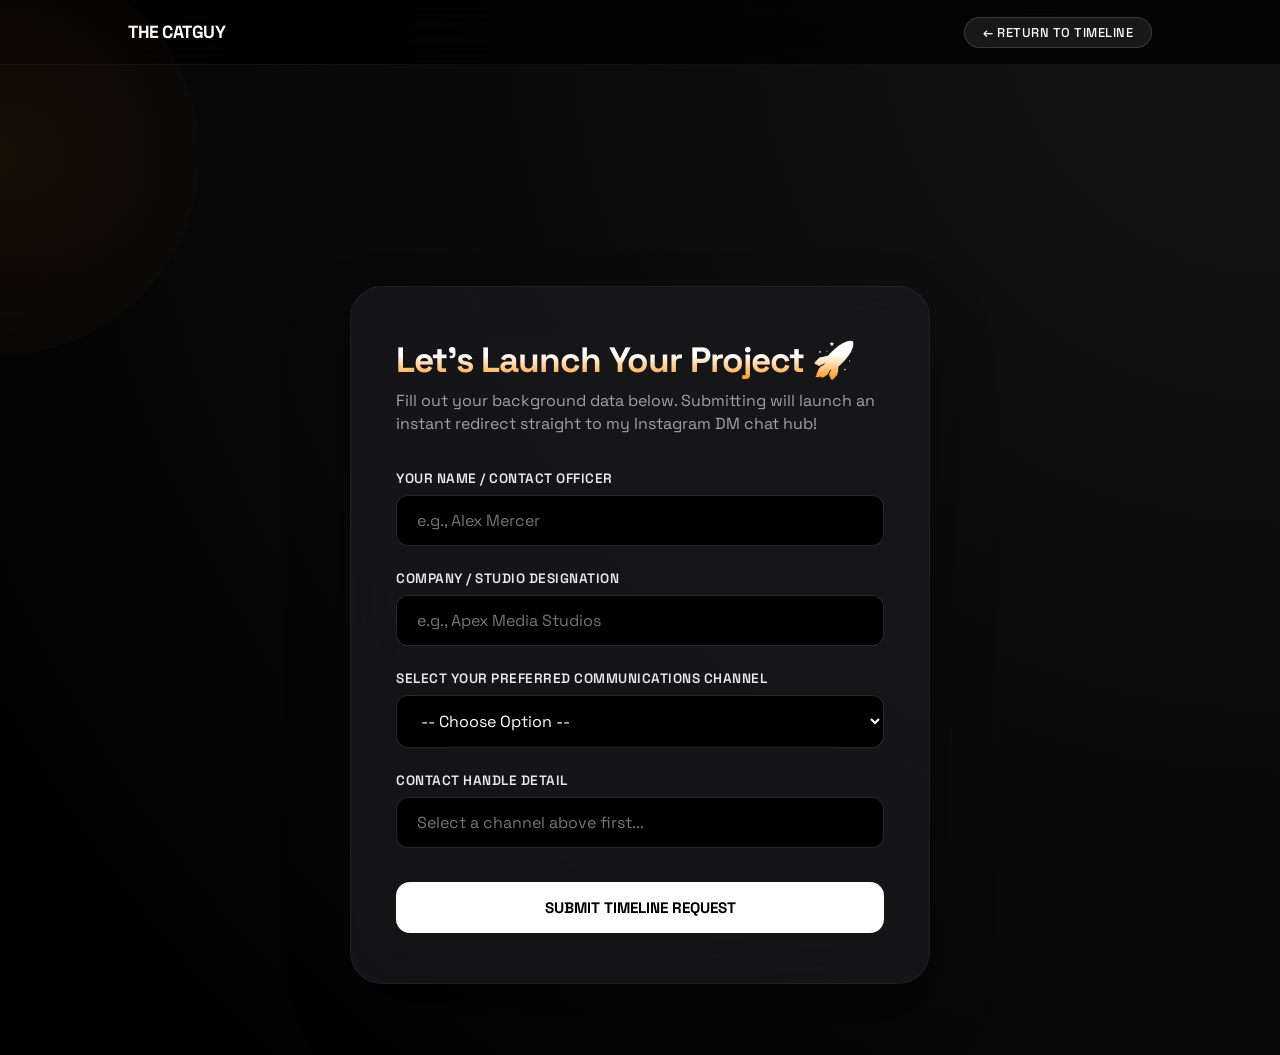
<file: hire.html>
<!DOCTYPE html>
<html lang="en">
<head>
    <meta charset="UTF-8">
    <meta name="viewport" content="width=device-width, initial-scale=1.0, maximum-scale=1.0, user-scalable=no">
    <title>THE CAT GUY | Hire Onboarding Portal</title>
    
    <link rel="preconnect" href="https://fonts.googleapis.com">
    <link rel="preconnect" href="https://fonts.gstatic.com" crossorigin>
    <link href="https://fonts.googleapis.com/css2?family=Space+Grotesk:wght@400;500;700&display=swap" rel="stylesheet">
    
    <link rel="stylesheet" href="style.css">
</head>
<body class="hire-portal-body">

    <nav class="navbar">
        <div class="logo">THE CATGUY</div>
        <div class="nav-controls">
            <div class="split-nav-container">
                <div class="split-master-btn">← RETURN TO TIMELINE</div>
                <div class="split-child-matrix">
                    <a href="index.html" class="child-node">Main Page</a>
                    <a href="index.html#showreel" class="child-node">Showreel</a>
                    <a href="index.html#portfolio" class="child-node">Selected Work</a>
                </div>
            </div>
        </div>
    </nav>

    <canvas id="stars"></canvas>
    <div class="cursor-glow" id="customCursor"></div>

    <!-- Onboarding Form Section -->
    <section class="onboarding-form-section">
        <div class="form-container-card">
            <h2>Let's Launch Your Project 🚀</h2>
            <p class="form-instructions-subtitle">Fill out your background data below. Submitting will launch an instant redirect straight to my Instagram DM chat hub!</p>
            
            <!-- FIXED: Intercepts submission pipeline cleanly using local form ID tracking handles -->
            <form id="clientIntakeForm" class="premium-intake-form">
                <div class="form-group-row">
                    <label>Your Name / Contact Officer</label>
                    <input type="text" id="clientNameInput" required placeholder="e.g., Alex Mercer" autocomplete="off">
                </div>

                <div class="form-group-row">
                    <label>Company / Studio Designation</label>
                    <input type="text" id="companyNameInput" required placeholder="e.g., Apex Media Studios" autocomplete="off">
                </div>

                <div class="form-group-row">
                    <label>Select Your Preferred Communications Channel</label>
                    <div class="channel-dropdown-wrapper">
                        <select id="contactChannelSelect" required>
                            <option value="" disabled selected>-- Choose Option --</option>
                            <option value="instagram">Instagram ID</option>
                            <option value="linkedin">LinkedIn Profile URL</option>
                            <option value="phone">Phone / WhatsApp Number</option>
                            <option value="email">Email Address</option>
                        </select>
                    </div>
                </div>

                <!-- FIXED: Initial field starts generic so it is immediately editable and never bugs out on mobile browsers -->
                <div class="form-group-row" id="dynamicInputGroup">
                    <label id="dynamicFieldLabel">Contact Handle Detail</label>
                    <input type="text" id="dynamicFieldInput" required placeholder="Select a channel above first..." autocomplete="off">
                </div>

                <button type="submit" class="form-submit-matrix-btn">SUBMIT TIMELINE REQUEST</button>
            </form>
        </div>
    </section>

    <script src="script.js"></script>
</body>
</html>
</file>
<file: style.css>
* {
    margin: 0;
    padding: 0;
    box-sizing: border-box;
    -webkit-tap-highlight-color: transparent;
}

html {
    scroll-behavior: smooth;
}

body {
    background: #000000;
    color: white;
    font-family: 'Space Grotesk', sans-serif;
    overflow-x: hidden;
}

/* Premium Navigation Elements */
.navbar {
    position: fixed;
    top: 0;
    left: 0;
    width: 100%;
    display: flex;
    justify-content: space-between;
    align-items: center;
    padding: 15px 10%;
    background: rgba(0, 0, 0, 0.7);
    backdrop-filter: blur(20px);
    -webkit-backdrop-filter: blur(20px);
    border-bottom: 1px solid rgba(255, 255, 255, 0.05);
    z-index: 1000;
}

.logo {
    font-weight: 700;
    letter-spacing: -0.5px;
    font-size: 1.1rem;
}

.nav-controls {
    display: flex;
    align-items: center;
    gap: 20px;
}

.nav-links {
    display: flex;
    align-items: center;
    gap: 25px;
}

.nav-links a {
    color: #f5f5f7;
    text-decoration: none;
    opacity: 0.8;
    transition: opacity 0.3s;
    font-size: 0.85rem;
    font-weight: 400;
}

.nav-links a:hover { opacity: 1; }

.nav-motion-trigger {
    color: #f5f5f7;
    text-decoration: none;
    font-size: 0.85rem;
    font-weight: 400;
}
.nav-motion-trigger:hover {
    animation: nav-font-shift 0.4s infinite linear alternate;
    color: #ff8c00 !important;
}

@keyframes nav-font-shift {
    0% { font-weight: 300; letter-spacing: -0.2px; }
    100% { font-weight: 700; letter-spacing: 0.5px; }
}

/* WANNA HIRE NAV BAR BUTTON */
.nav-hire-btn {
    background: #ff8c00;
    color: #000000 !important;
    text-decoration: none;
    font-size: 0.75rem;
    font-weight: 700;
    padding: 6px 16px;
    border-radius: 20px;
    letter-spacing: 0.5px;
    box-shadow: 0 0 15px rgba(255, 140, 0, 0.2);
    transition: transform 0.2s cubic-bezier(0.25, 1, 0.5, 1), box-shadow 0.2s ease;
}

.nav-hire-btn:hover {
    transform: scale(1.05) translateY(-1px);
    box-shadow: 0 0 25px rgba(255, 140, 0, 0.6);
}

/* KINETIC CELL SPLITTING NAV COMPONENTS */
.split-nav-container {
    position: relative;
    display: flex;
    align-items: center;
    height: 34px;
    overflow: visible;
}

.split-master-btn {
    background: rgba(255, 255, 255, 0.08);
    color: #ffffff;
    border: 1px solid rgba(255, 255, 255, 0.15);
    padding: 6px 18px;
    border-radius: 20px;
    font-size: 0.8rem;
    font-weight: 500;
    letter-spacing: 0.5px;
    white-space: nowrap;
    transition: all 0.4s cubic-bezier(0.16, 1, 0.3, 1);
}

.split-child-matrix {
    position: absolute;
    inset: 0;
    display: flex;
    gap: 8px;
    opacity: 0;
    pointer-events: none;
    transform: scale(0.9);
    transition: all 0.4s cubic-bezier(0.16, 1, 0.3, 1);
}

.child-node {
    flex: 1;
    background: #ff8c00;
    color: #000000 !important;
    text-decoration: none;
    font-size: 0.75rem;
    font-weight: 700;
    padding: 6px 14px;
    border-radius: 20px;
    text-align: center;
    white-space: nowrap;
    display: flex;
    justify-content: center;
    align-items: center;
    transition: transform 0.2s ease;
}

.child-node:hover { transform: scale(1.05); }
.split-nav-container:hover .split-master-btn { opacity: 0; transform: scale(0.8); }
.split-nav-container:hover .split-child-matrix { opacity: 1; pointer-events: auto; transform: scale(1); }

/* MONEY EMOTICONS ERUPTION GRAPHICS */
.money-trigger-container {
    position: relative;
    width: 100%;
    max-width: 440px;
    margin: 40px 0;
    display: inline-block;
}

.money-canvas {
    position: absolute;
    top: -150px;
    left: -100px;
    width: calc(100% + 200px);
    height: calc(100% + 200px);
    pointer-events: none;
    z-index: 1;
}

.btn-money-rain {
    display: block;
    position: relative;
    z-index: 5;
    background: #1c1c1e;
    color: #ffffff;
    text-decoration: none;
    font-weight: 700;
    font-size: 1rem;
    letter-spacing: 1px;
    text-align: center;
    padding: 18px 30px;
    border: 2px solid #3a3a3c;
    border-radius: 16px;
    box-shadow: 0 10px 30px rgba(0, 0, 0, 0.3);
    transition: border-color 0.3s, background 0.3s, transform 0.1s ease-out;
}

.btn-money-rain:hover {
    border-color: #24c855; 
    background: rgba(36, 200, 85, 0.05);
    transform: translateY(-2px);
}

/* HIRE ONBOARDING SYSTEM PORTAL STYLING */
.hire-portal-body {
    background: radial-gradient(circle at top right, #141415 0%, #000000 100%);
    min-height: 100vh;
}

.onboarding-form-section {
    min-height: 100vh;
    display: flex;
    justify-content: center;
    align-items: center;
    padding: 120px 10% 60px 10%;
}

.form-container-card {
    background: rgba(28, 28, 30, 0.7);
    backdrop-filter: blur(30px);
    -webkit-backdrop-filter: blur(30px);
    border: 1px solid rgba(255, 255, 255, 0.05);
    width: 100%;
    max-width: 580px;
    border-radius: 32px;
    padding: 50px 45px;
    box-shadow: 0 30px 60px rgba(0, 0, 0, 0.4);
}

.form-container-card h2 {
    font-size: 2.2rem;
    font-weight: 700;
    letter-spacing: -1px;
    margin-bottom: 8px;
    background: linear-gradient(180deg, #ffffff 40%, #ff8c00 100%);
    -webkit-background-clip: text;
    -webkit-text-fill-color: transparent;
}

.form-instructions-subtitle {
    font-size: 1rem;
    color: #a1a1a6;
    margin-bottom: 35px;
    line-height: 1.4;
}

.premium-intake-form {
    display: flex;
    flex-direction: column;
    gap: 24px;
}

.form-group-row {
    display: flex;
    flex-direction: column;
    gap: 8px;
}

.form-group-row label {
    font-size: 0.85rem;
    font-weight: 600;
    color: #e8e8ed;
    letter-spacing: 0.5px;
    text-transform: uppercase;
}

.premium-intake-form input[type="text"],
.premium-intake-form select {
    width: 100%;
    background: #000000;
    border: 1px solid rgba(255, 255, 255, 0.15);
    color: #ffffff;
    font-family: 'Space Grotesk', sans-serif;
    font-size: 1rem;
    padding: 14px 20px;
    border-radius: 12px;
    outline: none;
    transition: border-color 0.3s ease, box-shadow 0.3s ease;
}

.premium-intake-form input[type="text"]:focus,
.premium-intake-form select:focus {
    border-color: #ff8c00;
    box-shadow: 0 0 12px rgba(255, 140, 0, 0.2);
}

.channel-dropdown-wrapper { position: relative; width: 100%; }
.form-submit-matrix-btn { background: #ffffff; color: #000000; font-family: 'Space Grotesk', sans-serif; font-size: 0.95rem; font-weight: 700; border: none; padding: 16px; border-radius: 14px; cursor: pointer; margin-top: 10px; transition: background 0.3s, transform 0.1s ease; }
.form-submit-matrix-btn:hover { background: #ff8c00; transform: translateY(-1px); }

/* Core Infrastructure Elements */
.egg-glitch-btn { background: #ffffff; color: #000000; border: 1px solid #ffffff; padding: 6px 14px; border-radius: 20px; font-family: 'Space Grotesk', sans-serif; font-size: 0.75rem; font-weight: 500; cursor: pointer; transition: transform 0.2s cubic-bezier(0.25, 1, 0.5, 1); will-change: filter, transform; }
.egg-glitch-btn:hover { transform: scale(1.05) skew(-3deg); filter: invert(1); border-color: #000000; animation: button-jitter 0.15s infinite linear; }
@keyframes button-jitter { 0% { transform: scale(1.05) translate(1px, -1px) skew(-3deg); } 50% { transform: scale(1.05) translate(-1px, 1px) skew(-3deg); } 100% { transform: scale(1.05) translate(0, 0) skew(-3deg); } }
.ad-popup-overlay { position: fixed; inset: 0; background: rgba(0, 0, 0, 0.8); backdrop-filter: blur(8px); z-index: 99999; display: flex; justify-content: center; align-items: center; opacity: 0; pointer-events: none; transition: opacity 0.3s ease; padding: 20px; }
.ad-popup-overlay.active { opacity: 1; pointer-events: auto; }
.ad-popup-box { background: #1c1c1e; border: 2px solid #ff8c00; width: 100%; max-width: 400px; border-radius: 16px; overflow: hidden; box-shadow: 0 20px 50px rgba(255, 140, 0, 0.2); transform: scale(0.9); transition: transform 0.3s cubic-bezier(0.25, 1, 0.5, 1); }
.ad-popup-overlay.active .ad-popup-box { transform: scale(1); animation: box-shake 0.4s linear; }
@keyframes box-shake { 0%, 100% { transform: scale(1) translateX(0); } 20%, 60% { transform: scale(1) translateX(-6px); } 40%, 80% { transform: scale(1) translateX(6px); } }
.ad-popup-header { background: #2c2c2e; padding: 12px 20px; display: flex; justify-content: space-between; align-items: center; border-bottom: 1px solid rgba(255, 255, 255, 0.05); }
.ad-title { font-size: 0.8rem; font-weight: 700; color: #ff8c00; letter-spacing: 1px; }
.ad-close-btn { background: none; border: none; color: #a1a1a6; font-size: 1.4rem; cursor: pointer; }
.ad-popup-body { padding: 30px 20px; text-align: center; }
.ad-popup-body p { font-size: 1.1rem; font-weight: 400; color: #ffffff; margin-bottom: 25px; line-height: 1.4; }
.ad-action-btn { background: #ff8c00; color: #ffffff; border: none; padding: 10px 30px; font-family: 'Space Grotesk', sans-serif; font-size: 0.9rem; font-weight: 600; border-radius: 20px; cursor: pointer; }
.apple-msg-popup { position: fixed; top: 90px; right: -360px; width: 320px; background: rgba(28, 28, 30, 0.85); backdrop-filter: blur(25px); -webkit-backdrop-filter: blur(25px); border: 1px solid rgba(255, 255, 255, 0.1); border-radius: 18px; padding: 14px; box-shadow: 0 10px 30px rgba(0, 0, 0, 0.5); z-index: 100000; transition: right 0.5s cubic-bezier(0.16, 1, 0.3, 1); font-family: -apple-system, BlinkMacSystemFont, "Segoe UI", Roboto, sans-serif; }
.apple-msg-popup.show { right: 30px; }
.apple-msg-header { display: flex; align-items: center; position: relative; margin-bottom: 10px; }
.apple-msg-avatar { width: 34px; height: 34px; background: linear-gradient(135deg, #8e8e93, #3a3a3c); border-radius: 50%; display: flex; justify-content: center; align-items: center; font-size: 1.1rem; margin-right: 10px; }
.apple-msg-meta { display: flex; flex-direction: column; }
.apple-msg-sender { font-size: 0.85rem; font-weight: 600; color: #ffffff; }
.apple-msg-app { font-size: 0.7rem; color: #8e8e93; }
.apple-msg-close { position: absolute; right: 0; top: 50%; transform: translateY(-50%); background: rgba(255, 255, 255, 0.1); border: none; color: #aeaea3; width: 18px; height: 18px; border-radius: 50%; display: flex; justify-content: center; align-items: center; font-size: 0.8rem; cursor: pointer; }
.apple-bubble { background: #007aff; color: white; padding: 8px 14px; border-radius: 16px; font-size: 0.85rem; display: inline-block; max-width: 100%; line-height: 1.4; relative; }
.cursor-glow { position: fixed; width: 400px; height: 400px; background: radial-gradient(circle, rgba(255, 140, 0, 0.08), rgba(255, 140, 0, 0)); pointer-events: none; border-radius: 50%; transform: translate(-50%, -50%); z-index: 9999; }
.hero { min-height: 100vh; display: flex; justify-content: space-between; align-items: center; padding: 0 10%; position: relative; background: #000000; }
.hero-content { position: relative; z-index: 2; }
.hero-content h1 { font-size: 7.5rem; font-weight: 700; line-height: 0.95; letter-spacing: -4px; background: linear-gradient(180deg, #ffffff 40%, #a1a1a6 100%); -webkit-background-clip: text; -webkit-text-fill-color: transparent; }
.spotlight-subtitle-container { position: relative; display: inline-block; margin-top: 15px; padding: 10px 0; overflow: visible; }
.spotlight-text { font-size: 1.5rem; color: #86868b; font-weight: 400; transition: color 0.3s ease; position: relative; z-index: 5; cursor: default; }
.spotlight-subtitle-container:hover .spotlight-text { color: #ffffff; text-shadow: 0 0 15px rgba(255, 255, 255, 0.6); }
.spotlight-beam { position: fixed; top: 0; left: 0; width: 140px; height: 100vh; background: linear-gradient(to bottom, rgba(255, 255, 255, 0.25) 0%, rgba(255, 140, 0, 0.08) 40%, rgba(0, 0, 0, 0) 100%); clip-path: polygon(45% 0, 55% 0, 100% 100%, 0 100%); pointer-events: none; z-index: 3; opacity: 0; transform: translateX(-50%); mix-blend-mode: screen; filter: blur(1px); transition: opacity 0.3s ease; }
.spotlight-subtitle-container:hover .spotlight-beam { opacity: 1; }
.special-burst-frame { position: relative; display: inline-block; margin-top: 35px; cursor: pointer; }
.button-burst-canvas { position: absolute; top: -120px; left: -120px; width: calc(100% + 240px); height: calc(100% + 240px); pointer-events: none; z-index: 1; }
.btn { display: inline-block; position: relative; z-index: 5; padding: 12px 28px; background: #0071e3; color: white; text-decoration: none; font-weight: 400; font-size: 0.95rem; border-radius: 30px; transition: background 0.2s, transform 0.1s ease-out; }
.btn:hover { background: #147ce5; transform: scale(1.02); }
.cassette-frame { display: flex; justify-content: center; align-items: center; transform: rotate(90deg); filter: drop-shadow(0 20px 40px rgba(0,0,0,0.7)); z-index: 2; }
.cassette { width: 320px; transition: transform 0.1s ease-out; will-change: transform; }
.glitch-text { position: relative; cursor: default; }
.glitch-text::before, .glitch-text::after { content: attr(data-text); position: absolute; top: 0; left: 0; width: 100%; height: 100%; background: #000000; clip: rect(0, 0, 0, 0); }
.glitch-text::before { left: -3px; text-shadow: 3px 0 #00ffff; }
.glitch-text::after { left: 3px; text-shadow: -3px 0 #ff8c00; }
.glitch-text:hover::before, .glitch-text:active::before { background: transparent; -webkit-text-fill-color: #00ffff; animation: glitch-anim-1 0.35s infinite linear alternate-reverse; }
.glitch-text:hover::after, .glitch-text:active::after { background: transparent; -webkit-text-fill-color: #ff8c00; animation: glitch-anim-2 0.35s infinite linear alternate-reverse; }
@keyframes glitch-anim-1 { 0% { clip: rect(20px, 9999px, 40px, 0); transform: skew(0.3deg); } 20% { clip: rect(60px, 9999px, 10px, 0); transform: skew(-0.5deg); } 40% { clip: rect(85px, 9999px, 5px, 0); transform: skew(0.8deg); } 60% { clip: rect(12px, 9999px, 95px, 0); transform: skew(-0.2deg); } 80% { clip: rect(45px, 9999px, 60px, 0); transform: skew(0.4deg); } 100% { clip: rect(30px, 9999px, 80px, 0); transform: skew(-0.1deg); } }
@keyframes glitch-anim-2 { 0% { clip: rect(70px, 9999px, 15px, 0); transform: skew(-0.4deg); } 25% { clip: rect(35px, 9999px, 90px, 0); transform: skew(0.2deg); } 50% { clip: rect(10px, 9999px, 45px, 0); transform: skew(-0.8deg); } 75% { clip: rect(80px, 9999px, 100px, 0); transform: skew(0.5deg); } 100% { clip: rect(55px, 9999px, 30px, 0); transform: skew(-0.2deg); } }
.apple-video-container { position: relative; height: 450vh; background: #000000; }
.video-sticky-wrapper { position: sticky; top: 0; height: 100vh; width: 100%; overflow: hidden; display: flex; justify-content: center; align-items: center; }
.video-scale-target { width: 100vw; height: 100vh; position: relative; will-change: transform, border-radius; }
.featured-video { width: 100%; height: 100%; object-fit: cover; }
.video-overlay-text { position: absolute; inset: 0; background: rgba(0, 0, 0, 0.45); display: flex; flex-direction: column; justify-content: center; align-items: center; text-align: center; padding: 20px; opacity: 0; transform: translateY(20px); will-change: transform, opacity; pointer-events: none; }
.video-overlay-text h2 { font-size: 5rem; font-weight: 700; letter-spacing: -2.5px; margin-bottom: 12px; background: linear-gradient(180deg, #ffffff 30%, #a1a1a6 100%); -webkit-background-clip: text; -webkit-text-fill-color: transparent; }
.video-overlay-text p { font-size: 1.4rem; color: #e8e8ed; max-width: 600px; line-height: 1.4; }
.section-header { max-width: 800px; margin-bottom: 60px; }
.section-subtitle { font-size: 1.4rem; color: #86868b; margin-top: 10px; }
.portfolio { padding: 140px 10%; background: #000000; position: relative; }
.portfolio h2 { font-size: 3.5rem; font-weight: 700; letter-spacing: -1.5px; }
.portfolio-grid { display: grid; grid-template-columns: repeat(3, 1fr); gap: 30px; max-width: 1200px; perspective: 1000px; }
.portfolio-card { position: relative; height: 420px; background: #1c1c1e; border-radius: 28px; overflow: hidden; display: flex; align-items: flex-end; transform-style: preserve-3d; cursor: pointer; will-change: transform; }
.card-animation-canvas { position: absolute; inset: 0; width: 100%; height: 100%; z-index: 1; pointer-events: none; opacity: 0; transition: opacity 0.4s ease; }
.portfolio-card:hover .card-animation-canvas, .portfolio-card:active .card-animation-canvas { opacity: 1; }
.portfolio-card-content { position: relative; padding: 35px; z-index: 3; transform: translateZ(40px); pointer-events: none; }
.portfolio-tag { display: inline-block; font-size: 0.75rem; font-weight: 600; text-transform: uppercase; letter-spacing: 1px; color: #0071e3; background: rgba(0, 113, 227, 0.15); padding: 6px 14px; border-radius: 20px; margin-bottom: 15px; }
.portfolio-card h3 { font-size: 1.6rem; font-weight: 700; margin-bottom: 8px; }
.portfolio-card p { font-size: 1rem; color: #a1a1a6; line-height: 1.4; }
.portfolio-card .card-bg-image { position: absolute; inset: 0; background-size: cover; background-position: center; opacity: 0.45; transition: opacity 0.4s ease, transform 0.4s ease; transform: scale(1) translateZ(-10px); z-index: 2; }
.portfolio-card:hover .card-bg-image { opacity: 0.25; }
.mg-portal-lane { width: 100%; padding: 0 10%; background: #000000; margin: 40px auto 60px auto; }
.timeline-accent-bar { width: 100%; height: 32px; background: #1c1c1e; border: 1px solid rgba(255, 255, 255, 0.05); border-bottom: none; border-radius: 12px 12px 0 0; display: flex; align-items: center; padding: 0 20px; justify-content: space-between; position: relative; cursor: ew-resize; overflow: hidden; user-select: none; }
.time-readout { font-size: 0.65rem; font-family: monospace; color: #ffffff; letter-spacing: 1px; background: #000000; padding: 2px 8px; border-radius: 4px; border: 1px solid rgba(255, 255, 255, 0.1); z-index: 10; }
.timeline-ticks { position: absolute; top: 0; left: 0; width: 4000px; height: 100%; opacity: 0.25; background-image: linear-gradient(to right, #ffffff 1px, transparent 1px); background-size: 16px 100%; pointer-events: none; will-change: transform; }
.keyframe-diamond { width: 8px; height: 8px; background: #ff8c00; transform: rotate(45deg); box-shadow: 0 0 10px rgba(255,140,0,0.6); position: relative; z-index: 10; }
.mg-portal-wrapper { width: 100%; background: #141415; border: 1px solid rgba(255, 255, 255, 0.05); padding: 45px; border-radius: 0 0 12px 12px; display: flex; justify-content: center; align-items: center; }
.mg-premium-portal-btn { position: relative; width: 100%; max-width: 500px; height: 65px; background: #000000; border: 1px solid rgba(255, 255, 255, 0.12); display: flex; justify-content: center; align-items: center; cursor: pointer; text-decoration: none; overflow: hidden; transition: border-color 0.3s ease, transform 0.2s cubic-bezier(0.16, 1, 0.3, 1); }
.mg-premium-portal-btn:hover { border-color: #ff8c00; transform: scale(1.02); }
.mg-portal-main-text { font-size: 1.4rem; font-weight: 700; color: #ffffff; letter-spacing: 4px; position: relative; z-index: 10; transition: letter-spacing 0.3s cubic-bezier(0.16, 1, 0.3, 1), font-weight 0.2s ease; }
.mg-portal-glitch-layer { position: absolute; inset: 0; display: flex; justify-content: center; align-items: center; font-size: 1.4rem; font-weight: 700; color: #ff8c00; letter-spacing: 4px; opacity: 0; z-index: 5; pointer-events: none; transition: transform 0.3s ease, opacity 0.3s ease; }
.mg-premium-portal-btn:hover .mg-portal-main-text { letter-spacing: 7px; font-weight: 300; color: #ff8c00; text-shadow: 0 0 10px rgba(255, 140, 0, 0.4); }
.mg-premium-portal-btn:hover .mg-portal-glitch-layer { content: attr(data-text); opacity: 0.35; transform: translate(-4px, 3px) scale(1.02); letter-spacing: 7px; }
.vector-crosshair { position: absolute; width: 6px; height: 6px; border: 1px solid rgba(255, 255, 255, 0.2); transition: border-color 0.3s ease; }
.mg-premium-portal-btn:hover .vector-crosshair { border-color: #ff8c00; }
.cv-top-left { top: 4px; left: 4px; border-right: none; border-bottom: none; }
.cv-top-right { top: 4px; right: 4px; border-left: none; border-bottom: none; }
.cv-bot-left { bottom: 4px; left: 4px; border-right: none; border-top: none; }
.cv-bot-right { bottom: 4px; right: 4px; border-left: none; border-top: none; }
.mg-hero { min-height: 70vh; display: flex; justify-content: center; align-items: center; text-align: center; background: radial-gradient(circle at center, #1c1c1e 0%, #000000 100%); padding-top: 100px; }
.mg-hero-content { max-width: 900px; }
.mg-subtitle { font-size: 1.6rem; color: #a1a1a6; margin-top: 25px; }
.kinetic-animate-text { font-size: 8.5rem; font-weight: 700; letter-spacing: -2px; display: flex; justify-content: center; }
.kinetic-animate-text span { display: inline-block; background: linear-gradient(180deg, #ffffff 40%, #ff8c00 100%); -webkit-background-clip: text; -webkit-text-fill-color: transparent; animation: letter-kinetic-bounce 1.6s infinite ease-in-out; will-change: transform; }
.kinetic-animate-text span:nth-child(1) { animation-delay: 0.0s; }
.kinetic-animate-text span:nth-child(2) { animation-delay: 0.15s; }
.kinetic-animate-text span:nth-child(3) { animation-delay: 0.3s; }
.kinetic-animate-text span:nth-child(4) { animation-delay: 0.45s; }
.kinetic-animate-text span:nth-child(5) { animation-delay: 0.6s; }
.kinetic-animate-text span:nth-child(6) { animation-delay: 0.75s; }
@keyframes letter-kinetic-bounce { 0%, 100% { transform: translateY(0) scale(1); filter: brightness(1); } 50% { transform: translateY(-30px) scale(1.08) rotateX(15deg); filter: brightness(1.2) drop-shadow(0 15px 20px rgba(255, 140, 0, 0.3)); } }
.mg-breakdown { padding: 80px 10%; background: #000000; }
.mg-container-grid { display: grid; grid-template-columns: repeat(2, 1fr); gap: 40px; max-width: 1200px; margin: 0 auto; }
.mg-card-row { background: #1c1c1e; border-radius: 32px; padding: 50px 40px; border: 1px solid rgba(255, 255, 255, 0.03); transform-style: preserve-3d; transition: border-color 0.3s ease; }
.mg-card-row:hover { border-color: rgba(255, 140, 0, 0.3); }
.mg-icon-box { font-size: 3rem; margin-bottom: 25px; transform: translateZ(30px); }
.apple-vector-logo { width: 48px; height: 48px; display: flex; justify-content: center; align-items: center; filter: drop-shadow(0 4px 10px rgba(255, 255, 255, 0.1)); }
.mg-card-row h3 { font-size: 2.2rem; font-weight: 700; margin-bottom: 10px; transform: translateZ(40px); }
.mg-tech-label { font-size: 0.85rem; text-transform: uppercase; color: #ff8c00; font-weight: 600; letter-spacing: 1px; margin-bottom: 25px; transform: translateZ(20px); }
.mg-card-row p:not(.mg-tech-label) { font-size: 1.15rem; color: #a1a1a6; line-height: 1.6; transform: translateZ(30px); }
.about, .faq, .contact { padding: 140px 10%; background: #000000; position: relative; }
.about h2, .faq h2, .contact h2 { font-size: 3.5rem; font-weight: 700; letter-spacing: -1.5px; }
.contact-header-target { display: inline-block; transition: color 0.3s ease; }
.contact-header-target:hover { color: #ff8c00; }
.about-header { max-width: 800px; margin-bottom: 50px; }
.about-subtitle { font-size: 1.5rem; line-height: 1.5; color: #86868b; }
.tech-grid { display: grid; grid-template-columns: repeat(3, 1fr); gap: 24px; max-width: 1200px; perspective: 1000px; }
.tech-card { position: relative; background: #1c1c1e; border-radius: 28px; overflow: hidden; z-index: 1; transform-style: preserve-3d; will-change: transform; }
.card-content { position: relative; padding: 40px 30px; z-index: 3; pointer-events: none; transform: translateZ(30px); }
.card-bg-image { position: absolute; inset: 0; background-size: cover; background-position: center; opacity: 0; z-index: 2; transform: scale(1.15) translateZ(-10px); transition: opacity 0.4s ease; will-change: transform; }
.card-bg-image::after { content: ''; position: absolute; inset: 0; background: linear-gradient(180deg, rgba(0, 0, 0, 0.45) 0%, rgba(0, 0, 0, 0.75) 100%); }
.tech-card h3 { font-size: 1.8rem; margin-bottom: 6px; font-weight: 700; letter-spacing: -0.5px; }
.tech-tag { display: inline-block; font-size: 0.8rem; text-transform: uppercase; letter-spacing: 0.5px; color: #ff8c00; margin-bottom: 20px; font-weight: 500; }
.tech-card p:not(.tech-tag) { font-size: 1.05rem; color: #a1a1a6; line-height: 1.5; }
.tech-card.featured { background: linear-gradient(180deg, #2c2c2e 0%, #1c1c1e 100%); }
.tech-card:hover .card-bg-image { opacity: 1; }
.testimonials-container { display: grid; grid-template-columns: repeat(2, 1fr); gap: 24px; max-width: 1200px; margin-top: 50px; }
.testimonial-card { background: #1c1c1e; border-radius: 24px; padding: 40px; border: 1px solid rgba(255, 255, 255, 0.02); }
.testimonial-quote { font-size: 1.2rem; font-style: italic; line-height: 1.5; color: #e8e8ed; }
.testimonial-author { margin-top: 20px; font-size: 0.9rem; font-weight: 600; color: #ff8c00; letter-spacing: 0.5px; }
.faq-container { max-width: 900px; margin-top: 40px; }
.faq-item { border-bottom: 1px solid rgba(255, 255, 255, 0.1); }
.faq-question { width: 100%; background: none; border: none; color: white; font-family: 'Space Grotesk', sans-serif; font-size: 1.4rem; font-weight: 500; text-align: left; padding: 30px 0; cursor: pointer; display: flex; justify-content: space-between; align-items: center; transition: color 0.3s ease; }
.faq-question:hover { color: #ff8c00; }
.faq-icon { position: relative; width: 16px; height: 16px; }
.faq-icon::before, .faq-icon::after { content: ''; position: absolute; background: white; transition: transform 0.3s cubic-bezier(0.25, 1, 0.5, 1); }
.faq-icon::before { top: 7px; left: 0; width: 16px; height: 2px; }
.faq-icon::after { top: 0; left: 7px; width: 2px; height: 16px; }
.faq-item.active .faq-icon::after { transform: rotate(90deg); opacity: 0; }
.faq-item.active .faq-icon::before { transform: rotate(180deg); background: #ff8c00; }
.faq-answer { max-height: 0; overflow: hidden; transition: max-height 0.45s cubic-bezier(0.25, 1, 0.5, 1), padding 0.45s ease; }
.faq-answer p { color: #a1a1a6; font-size: 1.1rem; line-height: 1.6; padding-bottom: 30px; }
.cloud { position: absolute; pointer-events: none; opacity: 0.1; filter: blur(4px); z-index: 1; }
.cloud svg { width: 100%; height: auto; fill: #ffffff; }
.cloud-top { width: 400px; top: 15%; left: -5%; }
.cloud-bottom { width: 450px; top: -10%; right: -5%; }
.contact p { font-size: 1.3rem; color: #86868b; }
.contact-link-wrapper { margin-top: 15px; display: inline-block; }
.contact-link { color: #f5f5f7; text-decoration: none; font-size: 1.3rem; font-weight: 500; display: inline-block; transition: transform 0.2s ease; }
.contact-link:hover { transform: scale(1.02); background: linear-gradient(45deg, #f09433 0%, #e6683c 25%, #dc2743 50%, #cc2366 75%, #bc1888 100%); background-size: 400% 400%; -webkit-background-clip: text; -webkit-text-fill-color: transparent; animation: instagramGradientShift 3s ease infinite; }
@keyframes instagramGradientShift { 0% { background-position: 0% 50%; } 50% { background-position: 100% 50%; } 100% { background-position: 0% 50%; } }
.signature-container { width: 100%; max-width: 280px; margin-top: 45px; display: flex; flex-direction: column; align-items: center; text-align: center; }
.sig-svg { width: 100%; height: auto; }
.sig-path { stroke: #ff8c00; stroke-width: 3.5; stroke-linecap: round; stroke-linejoin: round; fill: none; }
.sig-title-text { font-family: 'Space Grotesk', sans-serif; font-size: 1.4rem; font-weight: 400; letter-spacing: 6px; color: #ffffff; margin-top: -30px; text-transform: uppercase; opacity: 0; }
.sig-subtitle-text { font-family: 'Space Grotesk', sans-serif; font-size: 0.65rem; font-weight: 300; letter-spacing: 2px; color: #86868b; margin-top: 2px; text-transform: uppercase; border-top: 1px solid rgba(255, 255, 255, 0.2); padding-top: 4px; display: inline-block; width: 110px; opacity: 0; }

@media(max-width: 1150px) { .navbar { padding: 15px 5%; } .nav-links { display: none; } }
@media(max-width: 900px) {
    .navbar { padding: 15px 4%; }
    .nav-controls { gap: 10px; }
    .nav-motion-trigger { display: none !important; } 
    .split-nav-container { max-width: 130px; }
    .split-master-btn { font-size: 0.6rem !important; padding: 6px 8px; }
    .child-node { font-size: 0.6rem !important; padding: 6px 6px; }
    .nav-hire-btn { font-size: 0.65rem !important; padding: 6px 12px; }
    .money-trigger-container { max-width: 100%; }
    .btn-money-rain { font-size: 0.85rem; padding: 14px 20px; }
    .form-container-card { padding: 30px 20px; border-radius: 24px; }
    .form-container-card h2 { font-size: 1.6rem; }
    .hero { flex-direction: column-reverse; justify-content: center; text-align: center; padding: 140px 5% 40px 5%; }
    .hero-content h1 { font-size: 3.8rem; letter-spacing: -2px; }
    .hero-content p { font-size: 1.2rem; }
    .kinetic-animate-text { font-size: 4.0rem; } 
    .spotlight-beam { display: none !important; } 
    .cassette-frame { margin-bottom: 40px; }
    .cassette { width: 220px; }
    .tech-grid, .portfolio-grid, .testimonials-container, .mg-container-grid { grid-template-columns: 1fr; gap: 20px; }
    .card-content, .portfolio-card-content, .mg-card-row { padding: 24px 16px; }
    .portfolio-card { height: 340px; }
    .about h2, .portfolio h2, .faq h2, .contact h2 { font-size: 2.4rem; }
    .video-overlay-text h2 { font-size: 2.1rem; letter-spacing: -1px; }
    .video-overlay-text p { font-size: 1rem; }
    .faq-question { font-size: 1.1rem; padding: 20px 0; }
    .testimonial-card { padding: 24px; }
    .testimonial-quote { font-size: 1rem; }
    .navbar .logo { font-size: 1rem; }
    .apple-msg-popup { right: -360px !important; width: 280px; } 
    .apple-msg-popup.show { right: 15px !important; }
}

/* ============================================================================
   APPLE-STYLE MULTI-VIDEO CAROUSEL CONTROLS
   ============================================================================ */
.video-nav-controls {
    position: absolute;
    bottom: 50px;
    left: 50%;
    transform: translateX(-50%);
    display: flex;
    align-items: center;
    gap: 20px;
    z-index: 99999; /* Forced to the very top layer */
    background: rgba(28, 28, 30, 0.6);
    backdrop-filter: blur(20px);
    -webkit-backdrop-filter: blur(20px);
    padding: 12px 24px;
    border-radius: 40px;
    border: 1px solid rgba(255, 255, 255, 0.1);
    opacity: 1; /* Always visible */
    pointer-events: auto; /* Forces clicks to register */
}

.video-nav-btn {
    background: rgba(255, 255, 255, 0.1);
    border: none;
    color: #ffffff;
    width: 42px;
    height: 42px;
    border-radius: 50%;
    display: flex;
    justify-content: center;
    align-items: center;
    cursor: pointer;
    transition: all 0.3s cubic-bezier(0.25, 1, 0.5, 1);
}

.video-nav-btn svg {
    width: 20px;
    height: 20px;
}

.video-nav-btn:hover {
    background: #ffffff;
    color: #000000;
    transform: scale(1.1);
}

.video-indicators {
    display: flex;
    gap: 8px;
}

.indicator {
    width: 8px;
    height: 8px;
    border-radius: 50%;
    background: rgba(255, 255, 255, 0.3);
    transition: all 0.3s ease;
}

.indicator.active {
    background: #ffffff;
    width: 24px; 
    border-radius: 4px;
}

@media(max-width: 900px) {
    .video-nav-controls { 
        bottom: 25px; 
        padding: 10px 20px; 
    }
    .video-nav-btn { width: 36px; height: 36px; }
}
</file>
